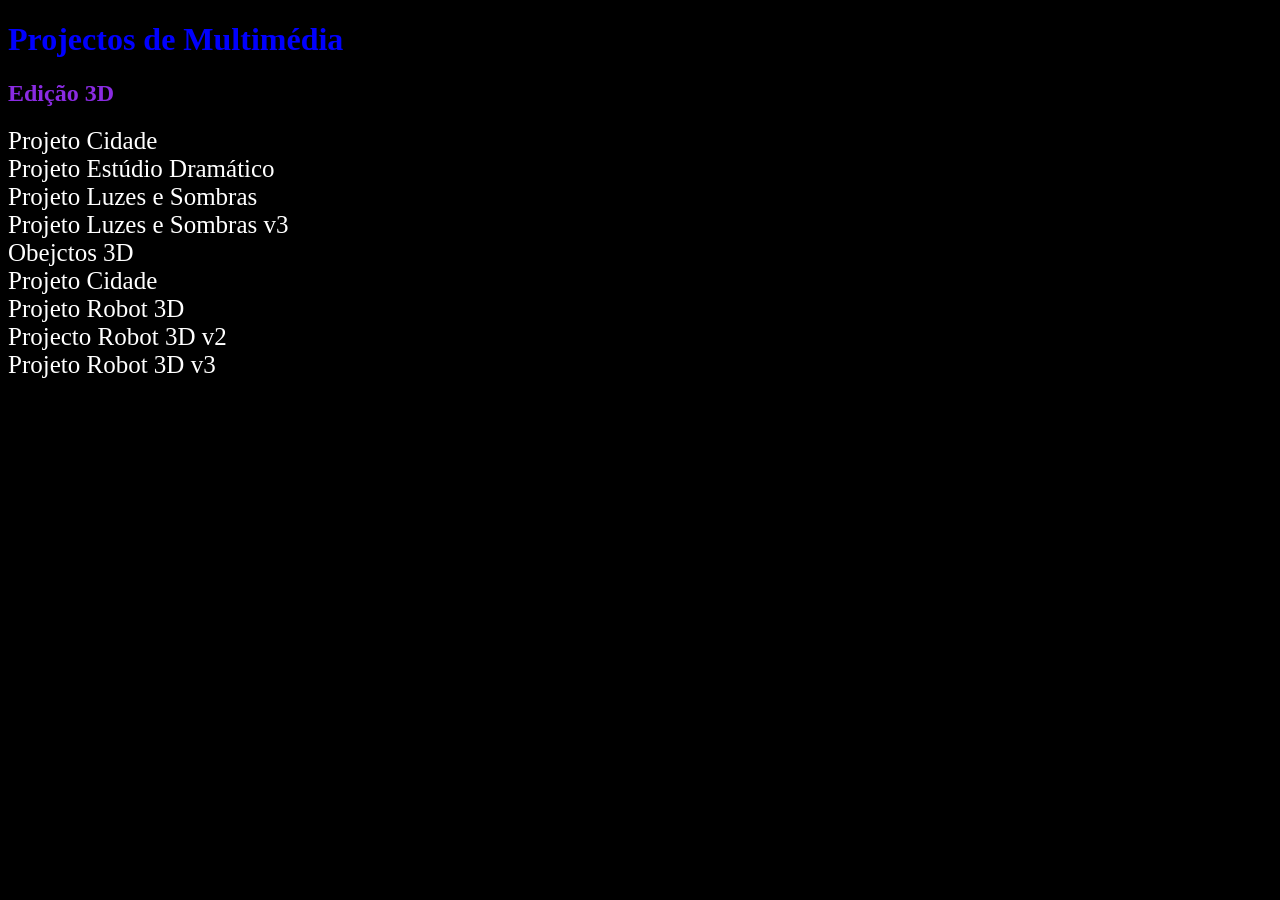
<file: index.html>
<!DOCTYPE html>
<html lang="en">
<head>
    <meta charset="UTF-8">
    <meta name="viewport" content="width=device-width, initial-scale=1.0">
    <link rel="stylesheet" href="style.css">
    <title>Home</title>
</head>
<body>
    <h1>Projectos de Multimédia</h1>
    <h2>Edição 3D</h2>
    <a href = "11_Pedro_Romano_Projeto_Cidade/index.html">Projeto Cidade</a> <br>
    <a href = "Estudio_Dramatico/index.html">Projeto Estúdio Dramático</a> <br>
    <a href = "Luzes_Sombras/index.html">Projeto Luzes e Sombras</a> <br>
    <a href = "Luzes_Sombras_v3/index.html">Projeto Luzes e Sombras v3</a> <br>
    <a href = "Objectos3D/Projeto_Base/index.html">Obejctos 3D</a> <br>
    <a href = "Projeto_Cidade/index.html">Projeto Cidade</a> <br>
    <!--<a href = "Resto">Outros Projectos</a> <br> -->
    <a href = "Robot_3D/index.html">Projeto Robot 3D</a> <br>
    <a href = "Robot_3D_v2/index.html">Projecto Robot 3D v2</a> <br>
    <a href = "Robot_3D_v3/index.html">Projeto Robot 3D v3</a> <br>
</body>
</html>
</file>
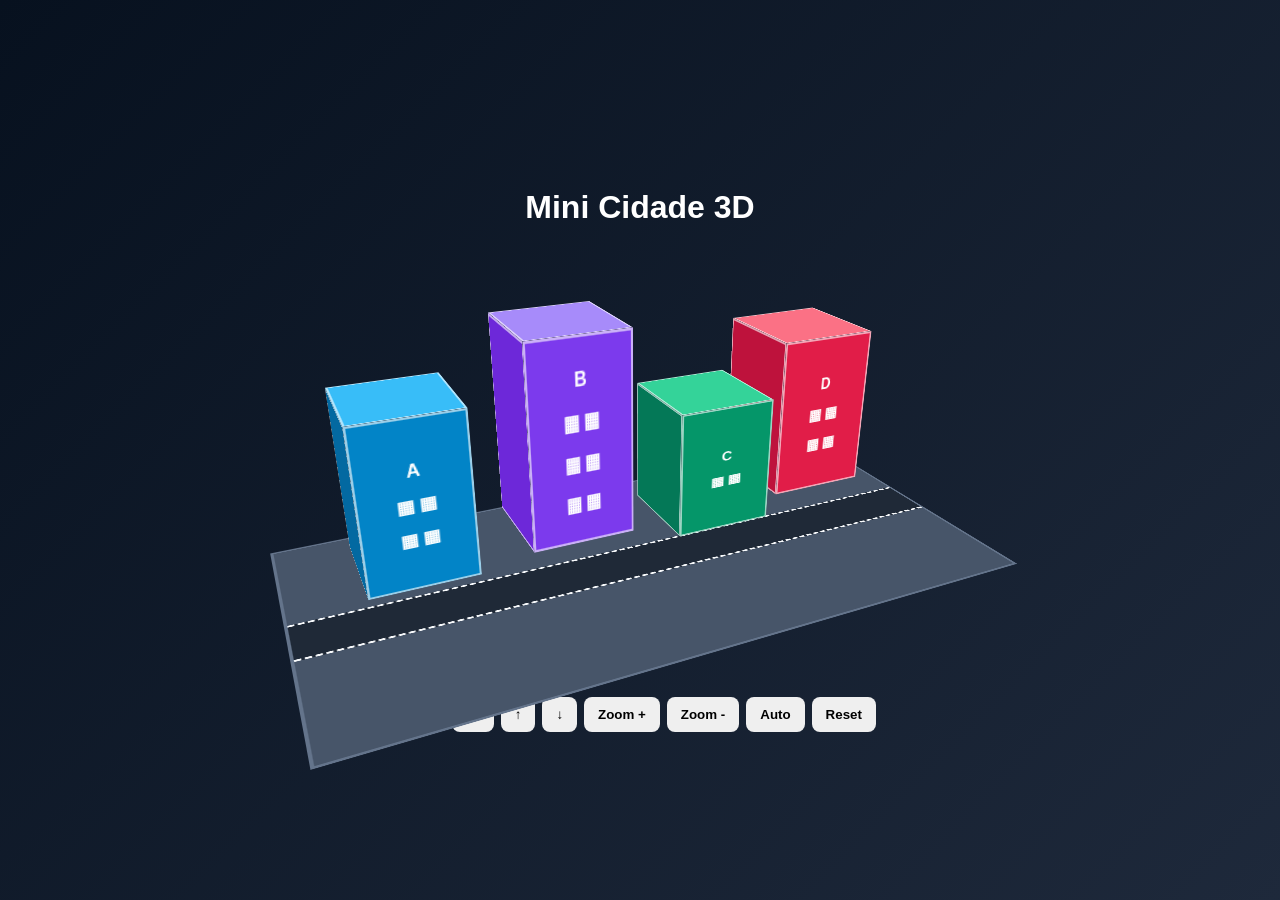
<file: 11_Pedro_Romano_Projeto_Cidade/index.html>
<!DOCTYPE html>
<html lang="pt-PT">
<head>
<meta charset="UTF-8"><meta name="viewport" content="width=device-width,initial-scale=1.0">
<title>Mini Cidade 3D</title><link rel="stylesheet" href="css/estilos.css">
</head>
<body>
<main>
<h1>Mini Cidade 3D</h1>
<div class="palco">
  <div class="cidade" id="cidade">
    <div class="chao"><div class="estrada"></div></div>
    <div class="predio p1"><div class="frente">A<br>▦ ▦<br>▦ ▦</div><div class="lado"></div><div class="topo"></div></div>
    <div class="predio p2"><div class="frente">B<br>▦ ▦<br>▦ ▦<br>▦ ▦</div><div class="lado"></div><div class="topo"></div></div>
    <div class="predio p3"><div class="frente">C<br>▦ ▦</div><div class="lado"></div><div class="topo"></div></div>
    <div class="predio p4"><div class="frente">D<br>▦ ▦<br>▦ ▦</div><div class="lado"></div><div class="topo"></div></div>
  </div>
</div>
<div class="controlos">
<button id="esq">←</button><button id="dir">→</button>
<button id="cima">↑</button><button id="baixo">↓</button>
<button id="mais">Zoom +</button><button id="menos">Zoom -</button>
<button id="auto">Auto</button><button id="reset">Reset</button>
</div>
</main><script src="js/script.js"></script>
</body></html>
</file>
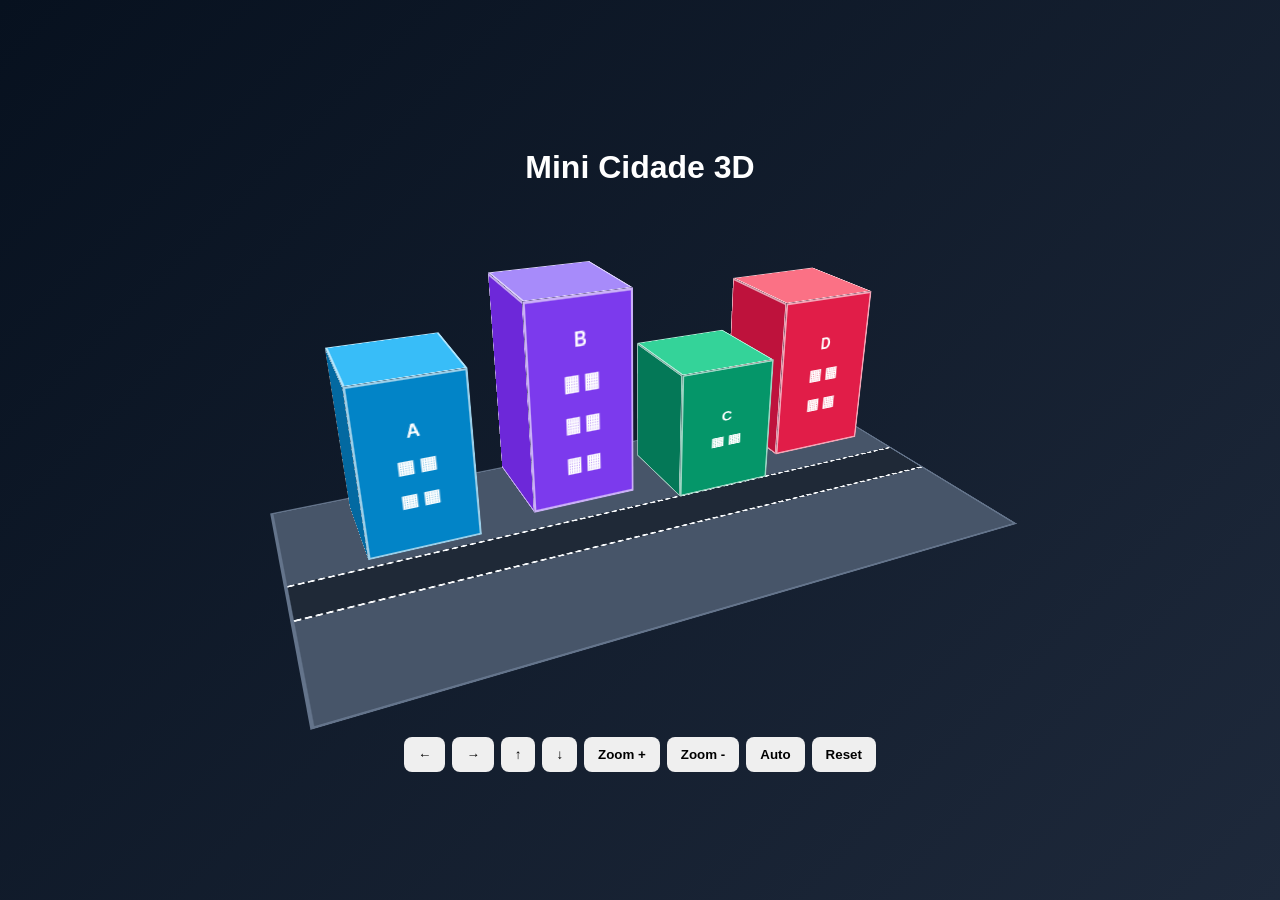
<file: Projeto_Cidade/index.html>
<!DOCTYPE html>
<html lang="pt-PT">
<head>
<meta charset="UTF-8"><meta name="viewport" content="width=device-width,initial-scale=1.0">
<title>Mini Cidade 3D</title><link rel="stylesheet" href="css/estilos.css">
</head>
<body>
<main>
<h1>Mini Cidade 3D</h1>
<div class="palco">
  <div class="cidade" id="cidade">
    <div class="chao"><div class="estrada"></div></div>
    <div class="predio p1"><div class="frente">A<br>▦ ▦<br>▦ ▦</div><div class="lado"></div><div class="topo"></div></div>
    <div class="predio p2"><div class="frente">B<br>▦ ▦<br>▦ ▦<br>▦ ▦</div><div class="lado"></div><div class="topo"></div></div>
    <div class="predio p3"><div class="frente">C<br>▦ ▦</div><div class="lado"></div><div class="topo"></div></div>
    <div class="predio p4"><div class="frente">D<br>▦ ▦<br>▦ ▦</div><div class="lado"></div><div class="topo"></div></div>
  </div>
</div>
<div class="controlos">
  <button id="esq">←</button>
  <button id="dir">→</button>
  <button id="cima">↑</button>
  <button id="baixo">↓</button>
  <button id="mais">Zoom +</button>
  <button id="menos">Zoom -</button>
  <button id="auto">Auto</button>
  <button id="reset">Reset</button>
</div>
</main>
  <script src="js/script.js"></script>
</body>
</html>
</file>
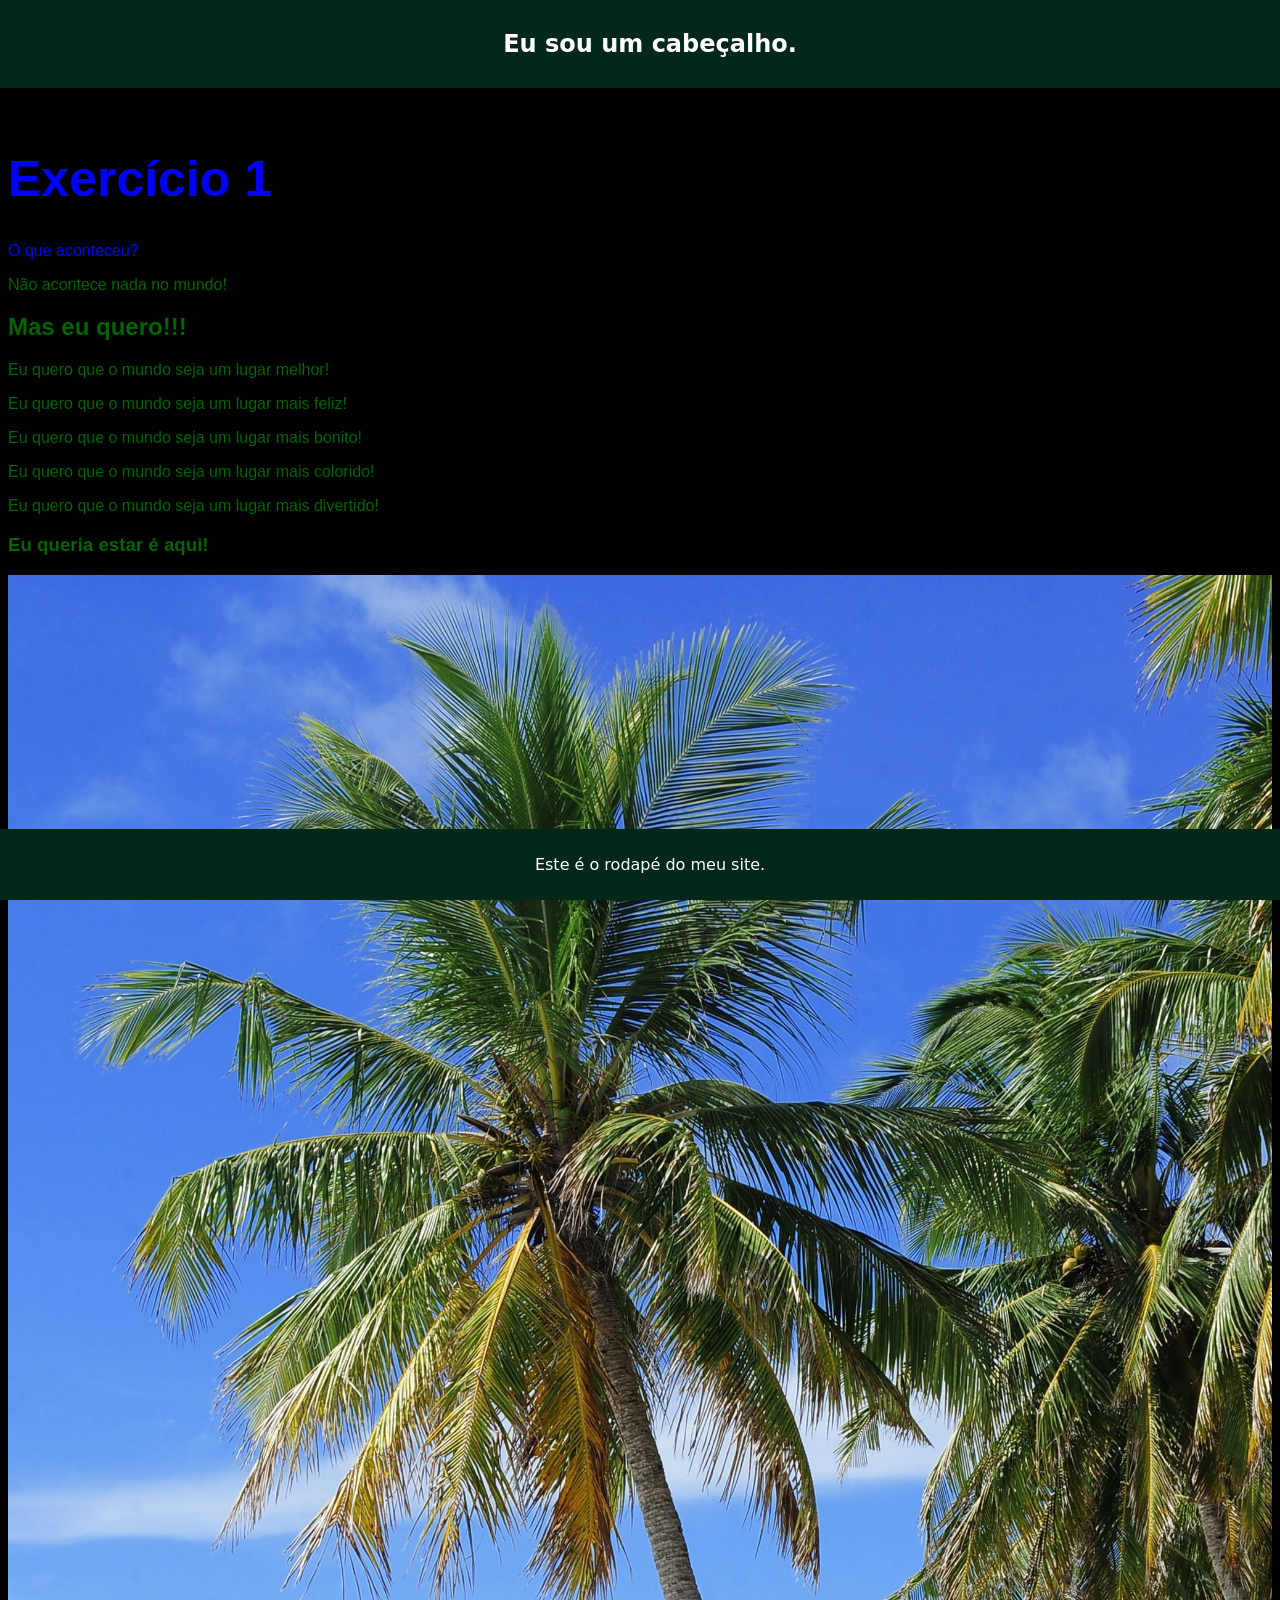
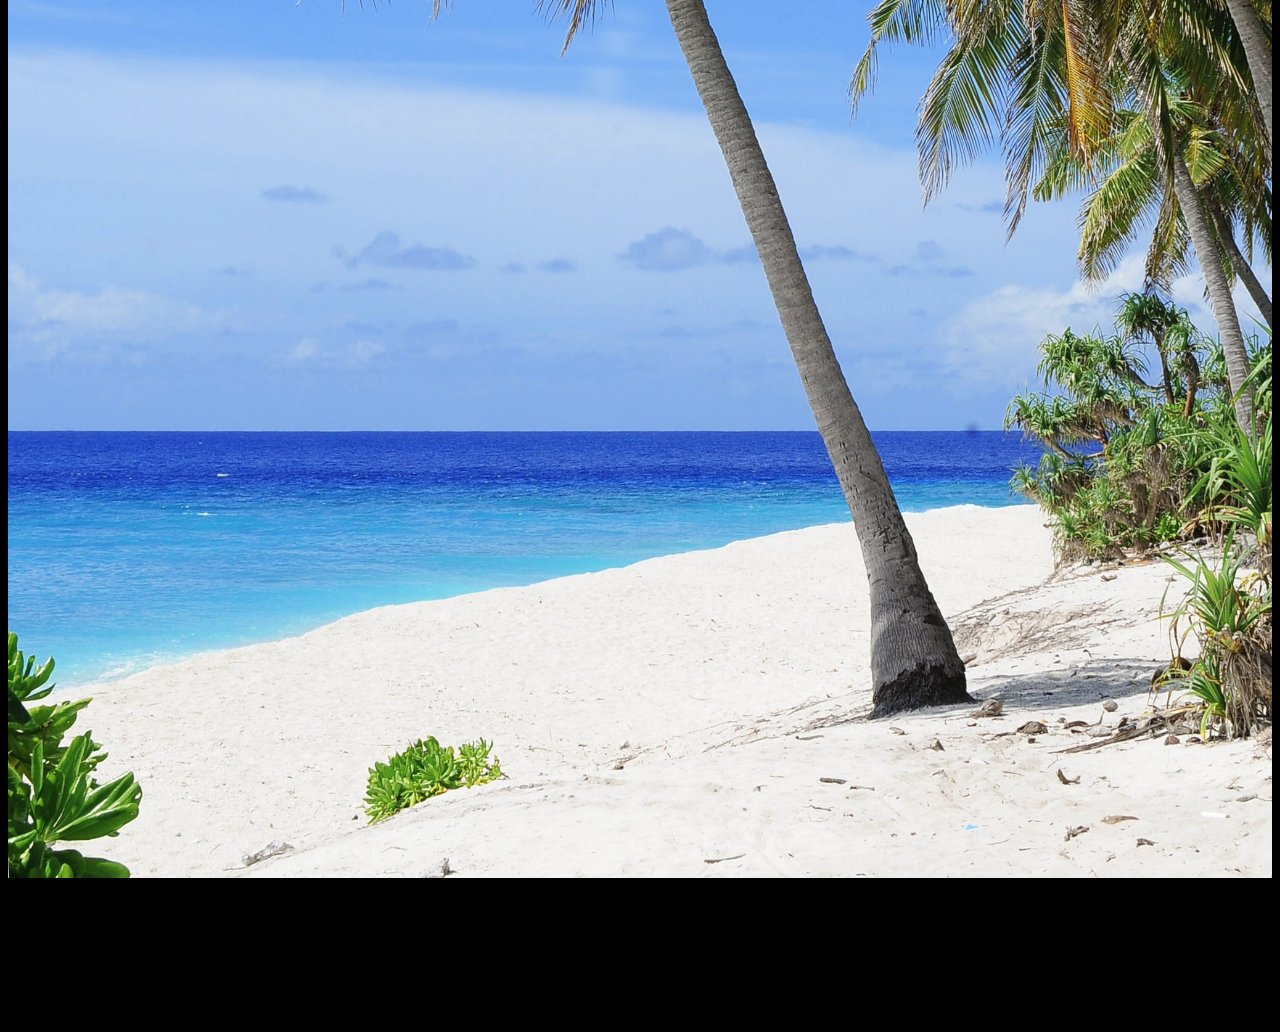
<file: Resto/aula1/exe1.html>
<!DOCTYPE html>
<html lang="pt-PT">
<head>
    <meta charset="UTF-8">
    <meta name="viewport" content="width=device-width, initial-scale=1.0">
    <link rel="stylesheet" href="style.css">
    <title>Exercício 1</title>
</head>
<body>
    <header>
        <h2>Eu sou um cabeçalho.</h2>
    </header>
    <h1 class="meuh1">Exercício 1</h1>
    <p class="meuh1">O que aconteceu?</p>
    <p>Não acontece nada no mundo!</p>
    <h2>Mas eu quero!!!</h2>  
    <p>Eu quero que o mundo seja um lugar melhor!</p>
    <p>Eu quero que o mundo seja um lugar mais feliz!</p>
    <p>Eu quero que o mundo seja um lugar mais bonito!</p>
    <p>Eu quero que o mundo seja um lugar mais colorido!</p>
    <p>Eu quero que o mundo seja um lugar mais divertido!</p>
    <h3>Eu queria estar é aqui!</h3>
    <img src="./pexels-beach-2178747.jpg" alt="Uma praia ensolarada">
    <footer>    
        <p>Este é o rodapé do meu site.</p>
    </footer>
</body>
</html>
</file>
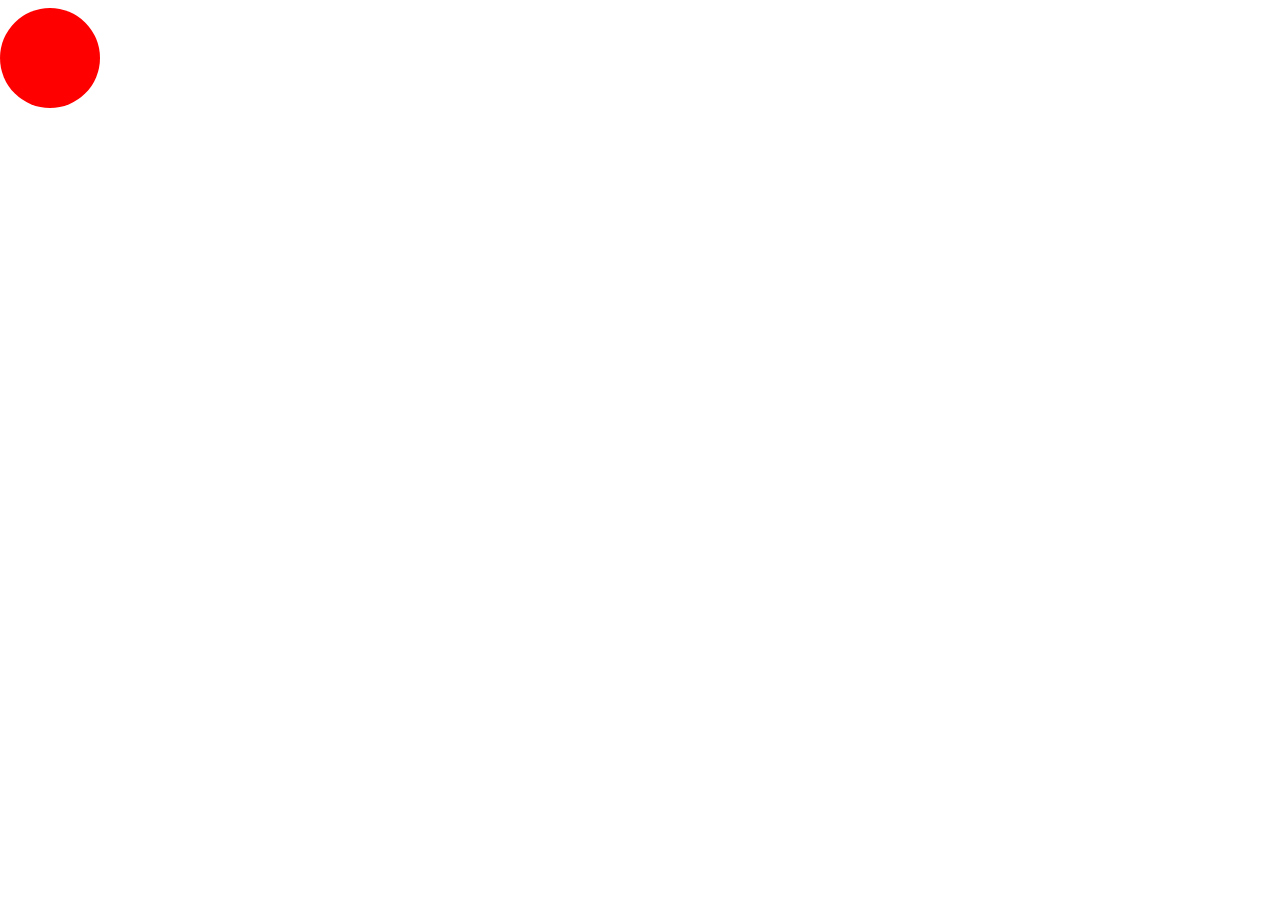
<file: Resto/aula2/exe2.html>
<!DOCTYPE html>
<html lang="pt-PT">
<head>
    <meta charset="UTF-8">
    <meta name="viewport" content="width=device-width, initial-scale=1.0">
    <link rel="stylesheet" href="exe2.css">
    <title>Exercício 2</title>
</head>
<body>
    <div class="bola">
    </div>
</body>
</html>
</file>
<file: style.css>
body{
    background-color: black;
    color: white;
}

a{
    color: white;
    text-decoration: none;
    font-size: 25px;
}

a:hover{
    color: red;
}

h1{
    color:blue;
}

h2{
    color: blueviolet;
}
</file>
<file: 11_Pedro_Romano_Projeto_Cidade/css/estilos.css>
*{
    box-sizing:border-box
} 
body{
    margin:0;
    min-height:100vh;
    display:grid;
    place-items:center;
    background:linear-gradient(135deg,#07111f,#1e293b);
    color:white;
    font-family:Arial,sans-serif;
    overflow:hidden
} 
main{
    text-align:center
}
.palco{
    width:900px;
    height:450px;
    display:grid;
    place-items:center;
    perspective:900px
}
.cidade{
    position:relative;
    width:700px;
    height:350px;
    transform-style:preserve-3d;
    transform:rotateX(-25deg) rotateY(25deg);
    transition:transform .35s
}
.chao{
    position:absolute;
    width:700px;
    height:350px;
    background:#475569;
    transform:rotateX(90deg) translateZ(-100px);
    border:3px solid #64748b
}
.estrada{
    position:absolute;
    left:0;
    top:145px;
    width:100%;
    height:60px;
    background:#1f2937;
    border-top:3px dashed #f8fafc;
    border-bottom:3px dashed #f8fafc
}
.predio{
    position:absolute;
    transform-style:preserve-3d;
    width:100px
}
.predio .frente,.predio .lado,.predio .topo{
    position:absolute;
    border:2px solid rgba(255,255,255,.6)
}
.predio .frente{
    width:100px;
    height:160px;
    display:grid;
    place-items:center;
    background:#0284c7;
    transform:translateZ(50px);
    font-weight:bold;
    line-height:2
}
.predio .lado{
    width:100px;
    height:160px;
    background:#0369a1;
    transform:rotateY(-90deg) translateZ(50px)
}
.predio .topo{
    width:100px;
    height:100px;
    background:#38bdf8;
    transform:rotateX(90deg) translateZ(50px)
}
.p1{
    left:70px;
    top:60px
}
.p2{
    left:220px;
    top:10px;
    transform:scaleY(1.25)
}
.p3{
    left:370px;
    top:100px;
    transform:scaleY(.8)
}
.p4{
    left:480px;
    top:45px
}
.p2 .frente{
    background:#7c3aed
}
.p2 .lado{
    background:#6d28d9
}
.p2 .topo{
    background:#a78bfa
}
.p3 .frente{
    background:#059669
}
.p3 .lado{
    background:#047857
}
.p3 .topo{
    background:#34d399
}
.p4 .frente{
    background:#e11d48
}
.p4 .lado{
    background:#be123c
}
.p4 .topo{
    background:#fb7185
}
.controlos{
    display:flex;
    justify-content:center;
    gap:7px;
    flex-wrap:wrap
}
.controlos button{
    padding:10px 14px;
    border:0;
    border-radius:8px;
    font-weight:bold;
    cursor:pointer
}
.controlos button:hover{
    transform:scale(1.06)
}
</file>
<file: Projeto_Cidade/css/estilos.css>
* {
    box-sizing: border-box;
}

body {
    margin: 0;
    min-height: 100vh;
    display: grid;
    place-items: center;
    background: linear-gradient(135deg, #07111f, #1e293b);
    color: white;
    font-family: Arial, sans-serif;
    /* overflow: hidden; */
}

main {
    text-align: center;
}

.palco {
    width: 800px;
    height: 450px;
    display: grid;
    place-items: center;
    perspective: 900px;
}

.cidade {
    position: relative;
    width: 700px;
    height: 350px;
    transform-style: preserve-3d;
    transform: rotateX(-25deg) rotateY(25deg);
    transition: transform .35s;
}

.chao {
    position: absolute;
    width: 700px;
    height: 350px;
    background: #475569;
    transform: rotateX(90deg) translateZ(-100px);
    border: 3px solid #64748b;
}

.estrada {
    position: absolute;
    left: 0;
    top: 145px;
    width: 100%;
    height: 60px;
    background: #1f2937;
    border-top: 3px dashed #f8fafc;
    border-bottom: 3px dashed #f8fafc;
}

.predio {
    position: absolute;
    transform-style: preserve-3d;
    width: 100px;
}

.predio .frente, 
.predio .lado, 
.predio .topo, .predio .fundo {
    position: absolute;
    border: 2px solid rgba(255, 255, 255, .6);
}

.predio .frente {
    width: 100px;
    height: 160px;
    display: grid;
    place-items: center;
    background: #0284c7;
    transform: translateZ(50px);
    font-weight: bold;
    line-height: 2;
}

.predio .lado {
    width: 100px;
    height: 160px;
    background: #0369a1;
    transform: rotateY(-90deg) translateZ(50px);
}

.predio .topo {
    width: 100px;
    height: 100px;
    background: #38bdf8;
    transform: rotateX(90deg) translateZ(50px);
}

.p1 {
    left: 70px;
    top: 60px;
}

.p2 {
    left: 220px;
    top: 10px;
    transform: scaleY(1.25);
}

.p3 {
    left: 370px;
    top: 100px;
    transform: scaleY(.8);
}

.p4 {
    left: 480px;
    top: 45px;
}

.p2 .frente {
    background: #7c3aed;
}

.p2 .lado {
    background: #6d28d9;
}

.p2 .topo {
    background: #a78bfa;
}

.p3 .frente {
    background: #059669;
}

.p3 .lado {
    background: #047857;
}

.p3 .topo {
    background: #34d399;
}

.p4 .frente {
    background: #e11d48;
}

.p4 .lado {
    background: #be123c;
}

.p4 .topo {
    background: #fb7185;
}

.controlos {
    position: relative;
    margin-top: 80px;
    display: flex;
    justify-content: center;
    gap: 7px;
    flex-wrap: wrap;
}

.controlos button {
    padding: 10px 14px;
    border: 0;
    border-radius: 8px;
    font-weight: bold;
    cursor: pointer;
}

.controlos button:hover {
    transform: scale(1.06);
}
</file>
<file: Resto/aula1/style.css>
/* Estilo do meu botão */
body{
    margin-top: 150px;
    background-color:black;
    color:darkgreen;
    margin-bottom: 150px;
    font-family:'Segoe UI', Tahoma, Geneva, Verdana, sans-serif;
}

header{
    /* Coloca o header no topo da página */
    display: flex;/* para alinhar os elementos */
    position: fixed;
    top: 0;
    left: 0;
    width: 100%;
    z-index: 1000;
    justify-content: center;
    background-color: rgb(3, 39, 24);
    color: white;
    padding: 10px;
    text-align: center;
    font-family: system-ui, -apple-system, BlinkMacSystemFont, 'Segoe UI', Roboto, Oxygen, Ubuntu, Cantarell, 'Open Sans', 'Helvetica Neue', sans-serif;
}

.container{
    display: flex;
    flex-direction: column;
    align-items: center;
    justify-content: center;
    height: 100vh;
    background-color: rgb(230, 230, 230);
}

button{ 
    background-color: darkgray;
    color: white;
    border: none;
    padding: 10px 20 px;
    font-size: 16px;
    border-radius: 5px;
}

button:hover{
    background-color: lightgray;
    color: black;
}

h1{
    font-size: 50px;
    color: pink;
}

.meuh1{
    color: blue;
}

img{
    width: 100%;
    height: 100%;
}

footer{
    display: flex;
    position: fixed;
    bottom: 0;
    left: 0;
    width: 100%;
    z-index: 1000;
    justify-content: center;
    background-color: rgb(3, 39, 24);
    color: white;
    padding: 10px;
    text-align: center;
    font-family: system-ui, -apple-system, BlinkMacSystemFont, 'Segoe UI', Roboto, Oxygen, Ubuntu, Cantarell, 'Open Sans', 'Helvetica Neue', sans-serif;
}
</file>
<file: Resto/aula2/exe2.css>
.bola{
    position: absolute;
    left: 0;
    width: 100px;
    height: 100px;
    background-color: red;
    border-radius: 50%;
    transition: all 1s;
}

.bola:hover{
    position: absolute;
    left: 300px;
    background-color: blue;
    transition: all 5s;
    transform: translateX(100px); 
    transform: scale(1.1);
}
</file>
